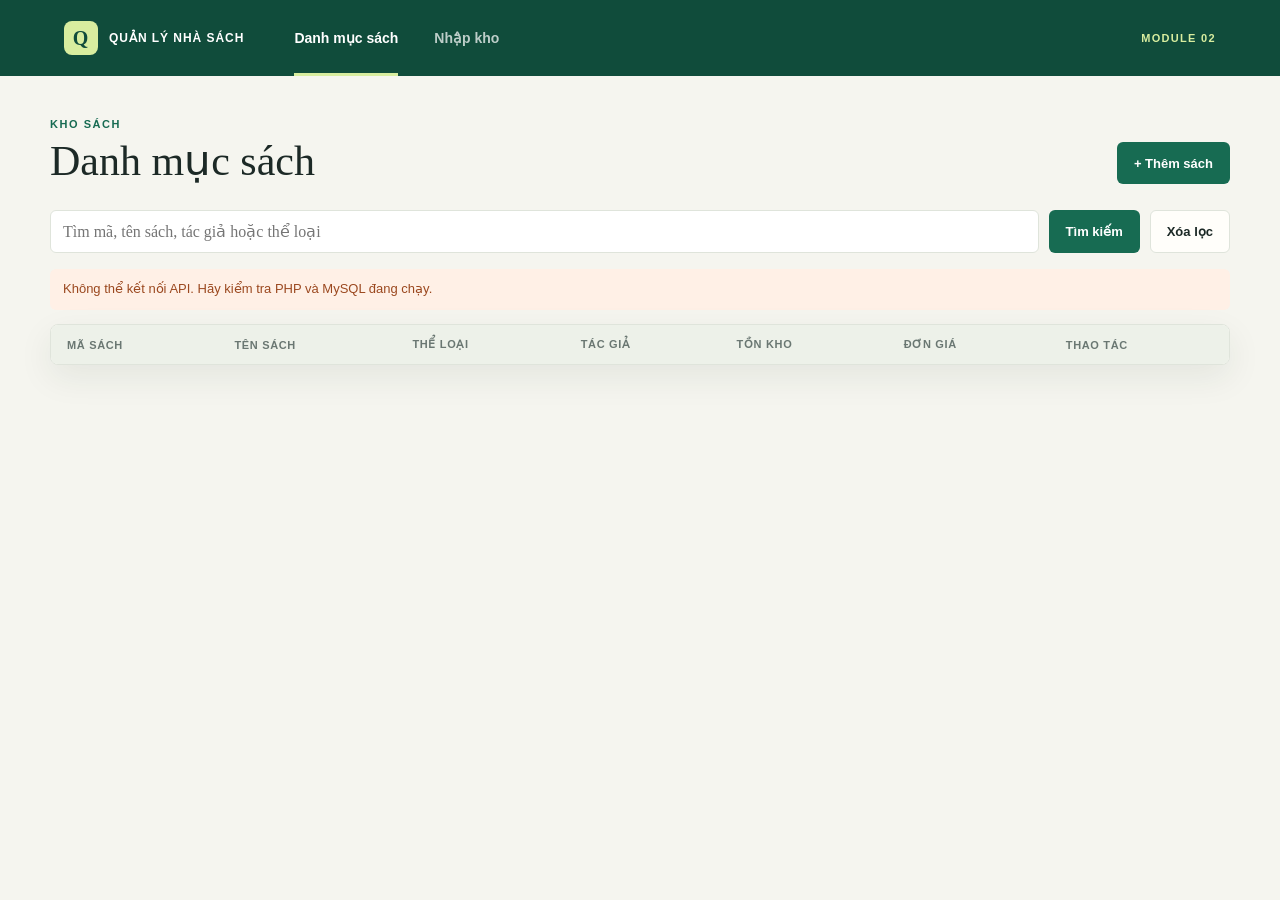
<file: Downloads/Quanlymuontrasach_Nguoi2_BookInventory/frontend/index.html>
<!doctype html>
<html lang="vi">
<head>
    <meta charset="UTF-8" />
    <meta name="viewport" content="width=device-width, initial-scale=1.0" />
    <title>Quản lý sách và nhập kho</title>
    <link rel="stylesheet" href="css/style.css" />
</head>
<body>
    <header class="topbar">
        <a class="brand" href="#/sach"><span class="brand-mark">Q</span><span>QUẢN LÝ NHÀ SÁCH</span></a>
        <nav class="main-nav" aria-label="Chức năng">
            <button class="nav-item active" data-route="/sach">Danh mục sách</button>
            <button class="nav-item" data-route="/nhapsach">Nhập kho</button>
        </nav>
        <span class="module-label">MODULE 02</span>
    </header>
    <main id="appContent" class="main-content"></main>
    <div id="loadingOverlay" class="loading-overlay" aria-live="polite"><span class="spinner"></span></div>
    <script src="js/api.js"></script>
    <script src="js/pages/sach.js"></script>
    <script src="js/pages/nhapsach.js"></script>
    <script src="js/app.js"></script>
</body>
</html>
</file>
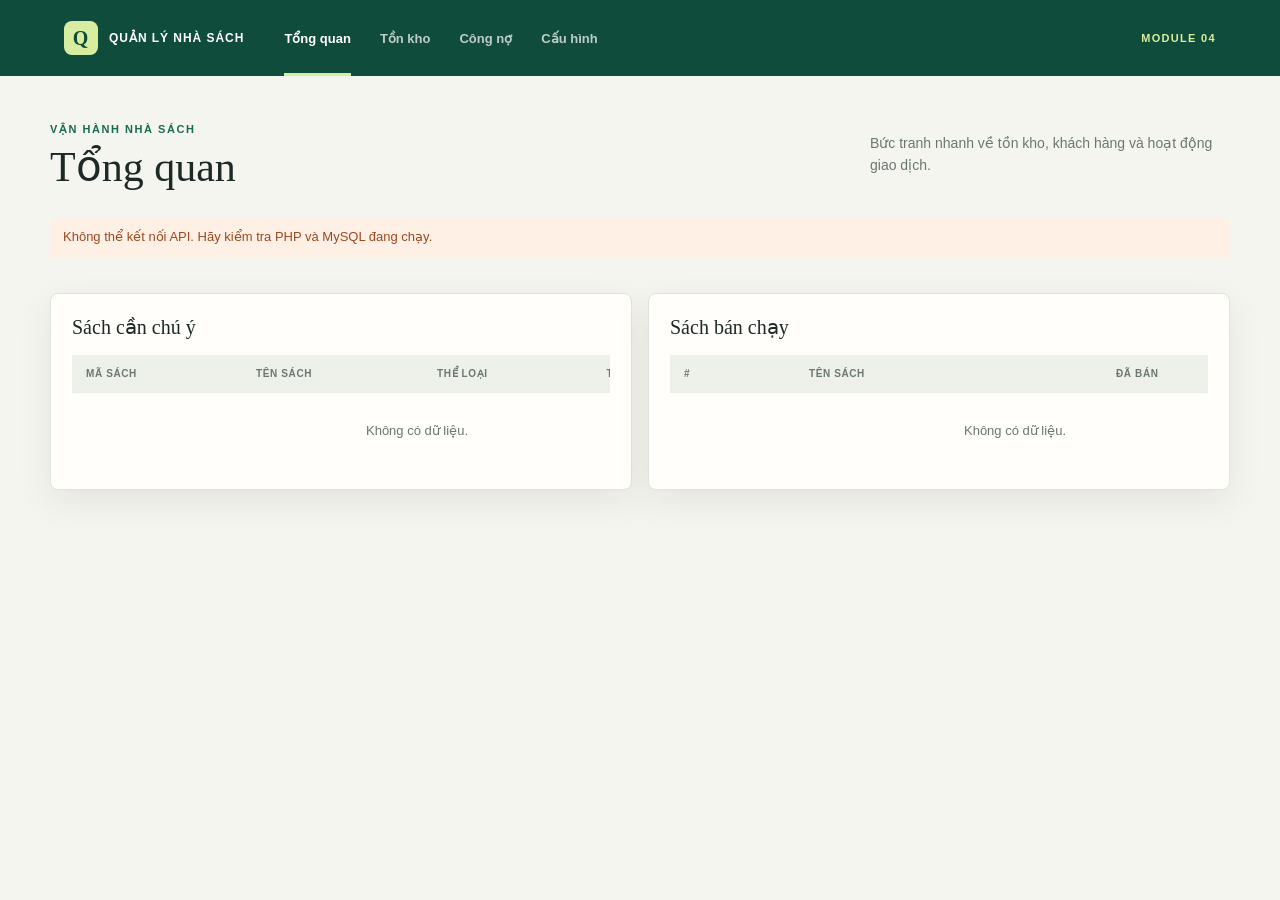
<file: Downloads/Quanlymuontrasach/Quanlymuontrasach_Nguoi4_ReportsSettings/frontend/index.html>
<!doctype html>
<html lang="vi">
<head>
    <meta charset="UTF-8" />
    <meta name="viewport" content="width=device-width, initial-scale=1.0" />
    <title>Báo cáo và cấu hình</title>
    <link rel="stylesheet" href="css/style.css" />
</head>
<body>
    <header class="topbar">
        <a class="brand" href="#/dashboard"><span class="brand-mark">Q</span><span>QUẢN LÝ NHÀ SÁCH</span></a>
        <nav class="main-nav" aria-label="Chức năng">
            <button class="nav-item active" data-route="/dashboard">Tổng quan</button>
            <button class="nav-item" data-route="/baocaoton">Tồn kho</button>
            <button class="nav-item" data-route="/baocaocongno">Công nợ</button>
            <button class="nav-item" data-route="/cauhinh">Cấu hình</button>
        </nav>
        <span class="module-label">MODULE 04</span>
    </header>
    <main id="appContent" class="main-content"></main>
    <div id="loadingOverlay" class="loading-overlay" aria-live="polite"><span class="spinner"></span></div>
    <script src="js/api.js"></script>
    <script src="js/pages/dashboard.js"></script>
    <script src="js/pages/baocao.js"></script>
    <script src="js/pages/cauhinh.js"></script>
    <script src="js/app.js"></script>
</body>
</html>
</file>
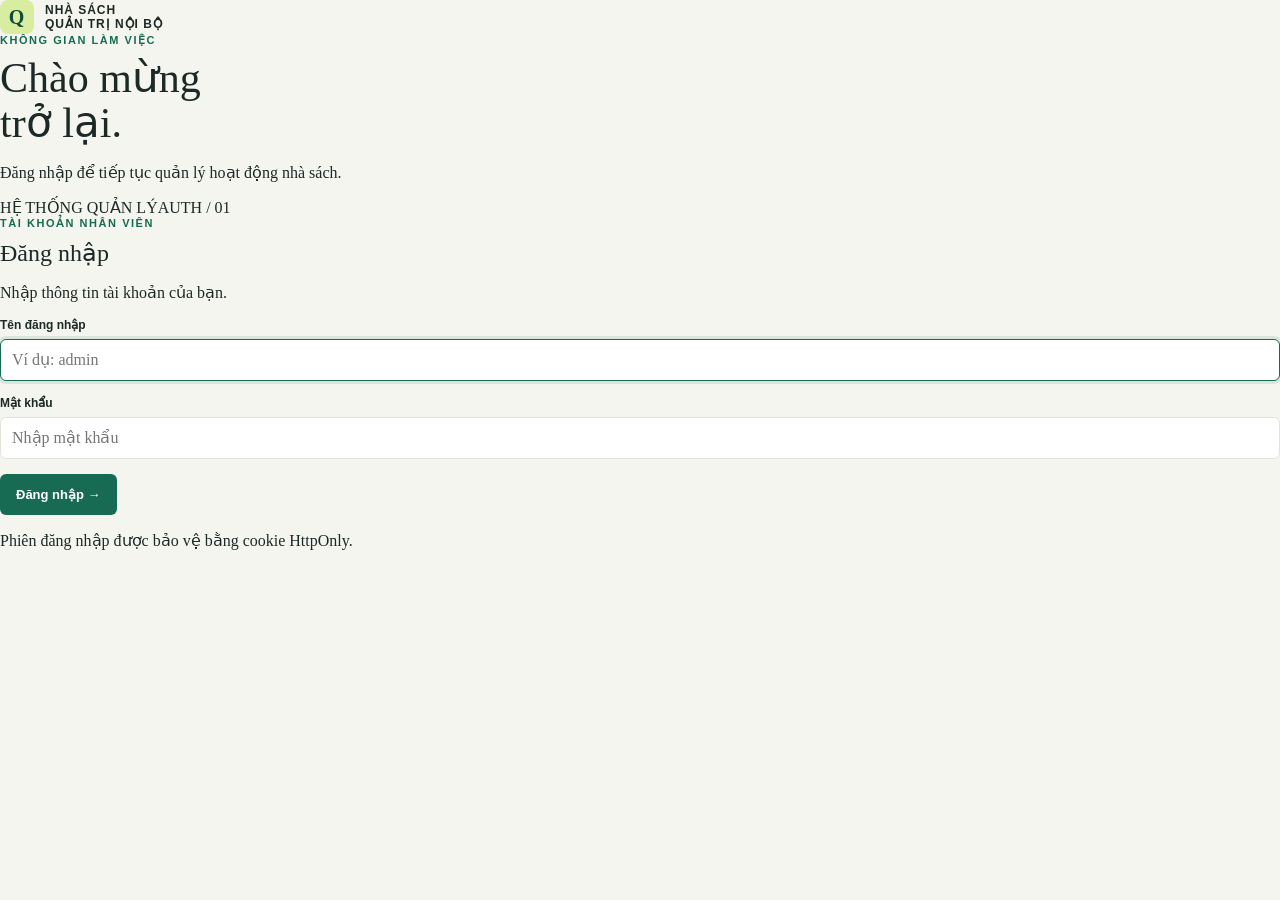
<file: frontend/login.html>
<!doctype html>
<html lang="vi">
<head>
    <meta charset="UTF-8" />
    <meta name="viewport" content="width=device-width, initial-scale=1.0" />
    <meta name="description" content="Đăng nhập hệ thống quản lý nhà sách" />
    <title>Đăng nhập | Quản lý nhà sách</title>
    <link rel="stylesheet" href="css/style.css" />
</head>
<body class="login-page">
    <main class="login-layout">
        <section class="login-story">
            <a class="brand" href="login.html"><span class="brand-mark">Q</span><span>NHÀ SÁCH<br />QUẢN TRỊ NỘI BỘ</span></a>
            <div class="story-copy">
                <p class="eyebrow">Không gian làm việc</p>
                <h1>Chào mừng<br />trở lại.</h1>
                <p>Đăng nhập để tiếp tục quản lý hoạt động nhà sách.</p>
            </div>
            <div class="story-foot"><span>HỆ THỐNG QUẢN LÝ</span><span>AUTH / 01</span></div>
        </section>
        <section class="login-panel">
            <div class="login-form-wrap">
                <p class="eyebrow">Tài khoản nhân viên</p>
                <h2>Đăng nhập</h2>
                <p class="muted">Nhập thông tin tài khoản của bạn.</p>
                <div id="loginError" class="alert error" hidden></div>
                <form id="loginForm">
                    <div class="form-group"><label for="username">Tên đăng nhập</label><input id="username" name="username" autocomplete="username" required autofocus placeholder="Ví dụ: admin" /></div>
                    <div class="form-group"><label for="password">Mật khẩu</label><input id="password" name="password" type="password" autocomplete="current-password" required placeholder="Nhập mật khẩu" /></div>
                    <button id="loginButton" class="btn btn-primary btn-full" type="submit">Đăng nhập <span aria-hidden="true">→</span></button>
                </form>
                <p class="form-caption">Phiên đăng nhập được bảo vệ bằng cookie HttpOnly.</p>
            </div>
        </section>
    </main>
    <script src="js/api.js"></script>
    <script src="js/login.js"></script>
</body>
</html>
</file>
<file: Downloads/Quanlymuontrasach_Nguoi2_BookInventory/frontend/css/style.css>
:root {
    color-scheme: light;
    --ink: #1c2926;
    --muted: #6a7772;
    --paper: #f5f5ef;
    --surface: #fffefa;
    --line: #dfe4db;
    --green: #176b52;
    --green-dark: #104c3b;
    --lime: #d8ed9f;
    --red: #b43d36;
    --shadow: 0 12px 34px rgba(25, 52, 42, .08);
}

* { box-sizing: border-box; }
body { margin: 0; background: var(--paper); color: var(--ink); font-family: Georgia, 'Times New Roman', serif; }
button, input, select { font: inherit; }
button { cursor: pointer; }
.topbar { min-height: 76px; padding: 0 clamp(18px, 5vw, 72px); display: flex; align-items: center; gap: 36px; background: var(--green-dark); color: white; }
.brand { display: flex; align-items: center; gap: 11px; color: inherit; text-decoration: none; font: 700 12px/1.2 Arial, sans-serif; letter-spacing: .08em; white-space: nowrap; }
.brand-mark { width: 34px; height: 34px; display: grid; place-items: center; background: var(--lime); color: var(--green-dark); font: 700 20px Georgia, serif; border-radius: 8px; }
.main-nav { height: 76px; display: flex; gap: 8px; align-items: stretch; }
.nav-item { position: relative; padding: 0 14px; border: 0; background: transparent; color: rgba(255,255,255,.72); font: 600 14px Arial, sans-serif; }
.nav-item.active { color: white; }
.nav-item.active::after { position: absolute; content: ''; height: 3px; background: var(--lime); left: 14px; right: 14px; bottom: 0; }
.module-label { margin-left: auto; color: var(--lime); font: 700 11px Arial, sans-serif; letter-spacing: .12em; }
.main-content { width: min(1180px, calc(100% - 40px)); margin: 42px auto 72px; }
.page-heading { display: flex; align-items: end; justify-content: space-between; gap: 20px; margin: 0 0 26px; }
.eyebrow { margin: 0 0 9px; color: var(--green); font: 700 11px Arial, sans-serif; letter-spacing: .14em; text-transform: uppercase; }
h1 { margin: 0; font-size: clamp(30px, 4vw, 42px); font-weight: 500; line-height: 1.08; }
h2, h3 { margin: 0; font-weight: 500; }
.heading-note { max-width: 380px; color: var(--muted); font: 14px/1.6 Arial, sans-serif; }
.toolbar { display: flex; gap: 10px; margin-bottom: 16px; }
.search-field { flex: 1; min-width: 150px; }
input, select { width: 100%; min-height: 43px; padding: 10px 12px; border: 1px solid var(--line); border-radius: 6px; background: white; color: var(--ink); outline: none; }
input:focus, select:focus { border-color: var(--green); box-shadow: 0 0 0 3px rgba(23,107,82,.12); }
.btn { min-height: 42px; border: 1px solid transparent; border-radius: 6px; padding: 0 16px; font: 700 13px Arial, sans-serif; }
.btn-primary { background: var(--green); color: white; }
.btn-primary:hover { background: var(--green-dark); }
.btn-quiet { border-color: var(--line); background: var(--surface); color: var(--ink); }
.btn-danger { color: var(--red); border-color: #ebc9c5; background: #fff8f6; }
.btn-small { min-height: 32px; padding: 0 10px; font-size: 12px; }
.panel { overflow: hidden; border: 1px solid var(--line); border-radius: 8px; background: var(--surface); box-shadow: var(--shadow); }
.table-wrap { overflow-x: auto; }
table { width: 100%; min-width: 760px; border-collapse: collapse; text-align: left; }
th { padding: 13px 16px; background: #edf1e9; color: var(--muted); font: 700 11px Arial, sans-serif; letter-spacing: .06em; text-transform: uppercase; }
td { padding: 14px 16px; border-top: 1px solid #e9ece5; font: 14px/1.45 Arial, sans-serif; vertical-align: middle; }
.primary-cell { font-weight: 700; }
.sub-cell { display: block; margin-top: 3px; color: var(--muted); font-size: 12px; }
.pill { display: inline-block; padding: 5px 9px; border-radius: 99px; background: #f0f2ec; font: 700 12px Arial, sans-serif; white-space: nowrap; }
.pill.low { background: #fff0e6; color: #9b481f; }
.pill.clear { background: #e6f4e9; color: #176b52; }
.actions { display: flex; gap: 7px; }
.empty-state { padding: 36px 16px; text-align: center; color: var(--muted); font: 14px Arial, sans-serif; }
.workspace-grid { display: grid; grid-template-columns: minmax(0, 1.05fr) minmax(280px, .95fr); gap: 18px; margin-bottom: 22px; }
.section-panel { padding: 22px; }
.section-title { margin-bottom: 18px; font-size: 21px; }
.form-group { margin-bottom: 15px; }
.form-group label { display: block; margin-bottom: 7px; font: 700 12px Arial, sans-serif; }
.form-row { display: grid; grid-template-columns: repeat(2, minmax(0,1fr)); gap: 12px; }
.rule-list { display: grid; gap: 12px; margin: 0; padding: 0; list-style: none; }
.rule-list li { display: flex; justify-content: space-between; gap: 12px; padding-bottom: 11px; border-bottom: 1px solid var(--line); font: 13px/1.45 Arial, sans-serif; }
.rule-list li:last-child { border-bottom: 0; }
.rule-list span { color: var(--muted); }
.rule-list strong { text-align: right; }
.alert { margin-bottom: 14px; padding: 11px 13px; border-radius: 6px; font: 13px/1.45 Arial, sans-serif; }
.alert[hidden] { display: none; }
.alert.success { background: #e6f4e9; color: #176b52; }
.alert.error { background: #fff0e6; color: #9b481f; }
.modal-overlay { position: fixed; inset: 0; z-index: 10; display: grid; place-items: center; padding: 18px; background: rgba(16, 35, 29, .52); }
.modal { width: min(580px, 100%); max-height: 90vh; overflow-y: auto; border-radius: 8px; background: var(--surface); box-shadow: 0 24px 80px rgba(0,0,0,.22); }
.modal-header, .modal-footer { display: flex; align-items: center; justify-content: space-between; padding: 17px 21px; border-bottom: 1px solid var(--line); }
.modal-header h2 { font-size: 22px; }
.modal-body { padding: 20px 21px 5px; }
.modal-footer { justify-content: end; gap: 9px; border-top: 1px solid var(--line); border-bottom: 0; }
.icon-button { width: 32px; height: 32px; border: 0; border-radius: 5px; background: #edf1e9; color: var(--ink); font-size: 23px; line-height: 1; }
.loading-overlay { position: fixed; inset: 0; z-index: 20; display: none; place-items: center; background: rgba(245,245,239,.65); }
.loading-overlay.show { display: grid; }
.spinner { width: 35px; height: 35px; border: 3px solid #cbd8ca; border-top-color: var(--green); border-radius: 50%; animation: spin .7s linear infinite; }
@keyframes spin { to { transform: rotate(360deg); } }
@media (max-width: 760px) {
    .topbar { min-height: unset; flex-wrap: wrap; gap: 12px; padding-top: 14px; }
    .brand { margin-right: auto; }
    .main-nav { order: 3; width: 100%; height: 50px; }
    .nav-item { flex: 1; padding: 0 8px; }
    .nav-item.active::after { left: 8px; right: 8px; }
    .module-label { margin-left: 0; }
    .main-content { width: min(100% - 28px, 1180px); margin-top: 28px; }
    .page-heading { display: block; }
    .heading-note { margin-top: 12px; }
    .toolbar { flex-wrap: wrap; }
    .workspace-grid { grid-template-columns: 1fr; }
    .section-panel { padding: 17px; }
}
@media (max-width: 440px) {
    .form-row { grid-template-columns: 1fr; gap: 0; }
    .btn { padding: 0 12px; }
}
</file>
<file: Downloads/Quanlymuontrasach/Quanlymuontrasach_Nguoi4_ReportsSettings/frontend/css/style.css>
:root {
    color-scheme: light;
    --ink: #1c2926;
    --muted: #6a7772;
    --paper: #f5f5ef;
    --surface: #fffefa;
    --line: #dfe4db;
    --green: #176b52;
    --green-dark: #104c3b;
    --lime: #d8ed9f;
    --orange: #c4552d;
    --red: #b43d36;
    --shadow: 0 12px 34px rgba(25, 52, 42, .08);
}
* { box-sizing: border-box; }
body { margin: 0; background: var(--paper); color: var(--ink); font-family: Georgia, 'Times New Roman', serif; }
button, input, select { font: inherit; }
button { cursor: pointer; }
.topbar { min-height: 76px; padding: 0 clamp(18px, 5vw, 72px); display: flex; align-items: center; gap: 28px; background: var(--green-dark); color: white; }
.brand { display: flex; align-items: center; gap: 11px; color: inherit; text-decoration: none; font: 700 12px Arial, sans-serif; letter-spacing: .08em; white-space: nowrap; }
.brand-mark { width: 34px; height: 34px; display: grid; place-items: center; background: var(--lime); color: var(--green-dark); font: 700 20px Georgia, serif; border-radius: 8px; }
.main-nav { height: 76px; display: flex; gap: 5px; align-items: stretch; }
.nav-item { position: relative; padding: 0 12px; border: 0; background: transparent; color: rgba(255,255,255,.72); font: 600 13px Arial, sans-serif; white-space: nowrap; }
.nav-item.active { color: white; }
.nav-item.active::after { position: absolute; content: ''; height: 3px; background: var(--lime); left: 12px; right: 12px; bottom: 0; }
.module-label { margin-left: auto; color: var(--lime); font: 700 11px Arial, sans-serif; letter-spacing: .12em; }
.main-content { width: min(1180px, calc(100% - 40px)); margin: 42px auto 72px; }
.page-heading { display: flex; align-items: end; justify-content: space-between; gap: 20px; margin: 0 0 26px; }
.eyebrow { margin: 0 0 9px; color: var(--green); font: 700 11px Arial, sans-serif; letter-spacing: .14em; text-transform: uppercase; }
h1 { margin: 0; font-size: clamp(30px, 4vw, 42px); font-weight: 500; line-height: 1.08; }
h2, h3 { margin: 0; font-weight: 500; }
.heading-note { max-width: 360px; color: var(--muted); font: 14px/1.6 Arial, sans-serif; }
.panel { overflow: hidden; border: 1px solid var(--line); border-radius: 8px; background: var(--surface); box-shadow: var(--shadow); }
.panel-pad { padding: 21px; }
.panel-title { margin-bottom: 16px; font-size: 20px; }
.metrics-grid { display: grid; grid-template-columns: repeat(3, minmax(0,1fr)); gap: 13px; margin-bottom: 20px; }
.metric { min-height: 125px; padding: 18px; border: 1px solid var(--line); border-radius: 8px; background: var(--surface); box-shadow: var(--shadow); }
.metric-label { color: var(--muted); font: 700 11px Arial, sans-serif; letter-spacing: .08em; text-transform: uppercase; }
.metric-value { display: block; margin-top: 13px; color: var(--green-dark); font-size: 30px; line-height: 1; }
.metric-note { display: block; margin-top: 8px; color: var(--muted); font: 12px Arial, sans-serif; }
.content-grid { display: grid; grid-template-columns: 1fr 1fr; gap: 16px; }
.toolbar { display: flex; align-items: center; gap: 9px; flex-wrap: wrap; margin-bottom: 16px; }
input, select { min-height: 42px; padding: 9px 11px; border: 1px solid var(--line); border-radius: 6px; background: white; color: var(--ink); outline: none; }
input:focus, select:focus { border-color: var(--green); box-shadow: 0 0 0 3px rgba(23,107,82,.12); }
.filter-select { min-width: 130px; }
.btn { min-height: 41px; border: 1px solid transparent; border-radius: 6px; padding: 0 15px; font: 700 13px Arial, sans-serif; }
.btn-primary { background: var(--green); color: white; }
.btn-primary:hover { background: var(--green-dark); }
.btn-quiet { border-color: var(--line); background: var(--surface); color: var(--ink); }
.btn:disabled { cursor: not-allowed; opacity: .55; }
.table-wrap { overflow-x: auto; }
table { width: 100%; min-width: 690px; border-collapse: collapse; text-align: left; }
th { padding: 13px 14px; background: #edf1e9; color: var(--muted); font: 700 10px Arial, sans-serif; letter-spacing: .06em; text-transform: uppercase; white-space: nowrap; }
td { padding: 13px 14px; border-top: 1px solid #e9ece5; font: 13px/1.45 Arial, sans-serif; vertical-align: middle; }
.empty-state { padding: 30px 14px; text-align: center; color: var(--muted); font: 13px Arial, sans-serif; }
.pill { display: inline-block; padding: 5px 9px; border-radius: 99px; background: #f0f2ec; font: 700 12px Arial, sans-serif; white-space: nowrap; }
.pill.alert { background: #fff0e6; color: #9b481f; }
.pill.good { background: #e6f4e9; color: var(--green); }
.settings-grid { display: grid; grid-template-columns: 1fr 1fr; gap: 15px; }
.form-group { margin-bottom: 15px; }
.form-group label { display: block; margin-bottom: 7px; font: 700 12px Arial, sans-serif; }
.form-group input { width: 100%; }
.form-help { display: block; margin-top: 6px; color: var(--muted); font: 12px/1.45 Arial, sans-serif; }
.alert { margin-bottom: 15px; padding: 11px 13px; border-radius: 6px; font: 13px/1.45 Arial, sans-serif; }
.alert[hidden] { display: none; }
.alert.success { background: #e6f4e9; color: var(--green); }
.alert.error { background: #fff0e6; color: #9b481f; }
.loading-overlay { position: fixed; inset: 0; z-index: 20; display: none; place-items: center; background: rgba(245,245,239,.65); }
.loading-overlay.show { display: grid; }
.spinner { width: 35px; height: 35px; border: 3px solid #cbd8ca; border-top-color: var(--green); border-radius: 50%; animation: spin .7s linear infinite; }
@keyframes spin { to { transform: rotate(360deg); } }
@media (max-width: 820px) {
    .topbar { flex-wrap: wrap; gap: 10px; padding-top: 12px; }
    .brand { margin-right: auto; }
    .main-nav { order: 3; width: 100%; height: 49px; overflow-x: auto; }
    .nav-item { flex: 1; padding: 0 8px; }
    .nav-item.active::after { left: 8px; right: 8px; }
    .module-label { margin-left: 0; }
    .main-content { width: min(100% - 28px, 1180px); margin-top: 28px; }
    .metrics-grid { grid-template-columns: repeat(2, minmax(0,1fr)); }
    .content-grid { grid-template-columns: 1fr; }
    .page-heading { display: block; }
    .heading-note { margin-top: 12px; }
}
@media (max-width: 460px) {
    .metrics-grid { gap: 8px; }
    .metric { min-height: 110px; padding: 13px; }
    .metric-value { font-size: 25px; }
    .settings-grid { grid-template-columns: 1fr; gap: 0; }
}
</file>
<file: frontend/css/style.css>
:root {
    color-scheme: light;
    --ink: #1c2926;
    --muted: #6a7772;
    --paper: #f5f5ef;
    --surface: #fffefa;
    --line: #dfe4db;
    --green: #176b52;
    --green-dark: #104c3b;
    --lime: #d8ed9f;
    --orange: #c4552d;
    --red: #b43d36;
    --shadow: 0 12px 34px rgba(25, 52, 42, .08);
}
* { box-sizing: border-box; }
body { margin: 0; background: var(--paper); color: var(--ink); font-family: Georgia, 'Times New Roman', serif; }
button, input, select { font: inherit; }
button { cursor: pointer; }
.topbar { min-height: 76px; padding: 0 clamp(18px, 5vw, 72px); display: flex; align-items: center; gap: 28px; background: var(--green-dark); color: white; }
.brand { display: flex; align-items: center; gap: 11px; color: inherit; text-decoration: none; font: 700 12px Arial, sans-serif; letter-spacing: .08em; white-space: nowrap; }
.brand-mark { width: 34px; height: 34px; display: grid; place-items: center; background: var(--lime); color: var(--green-dark); font: 700 20px Georgia, serif; border-radius: 8px; }
.main-nav { height: 76px; display: flex; gap: 5px; align-items: stretch; }
.nav-item { position: relative; padding: 0 12px; border: 0; background: transparent; color: rgba(255,255,255,.72); font: 600 13px Arial, sans-serif; white-space: nowrap; }
.nav-item.active { color: white; }
.nav-item.active::after { position: absolute; content: ''; height: 3px; background: var(--lime); left: 12px; right: 12px; bottom: 0; }
.module-label { margin-left: auto; color: var(--lime); font: 700 11px Arial, sans-serif; letter-spacing: .12em; }
.main-content { width: min(1180px, calc(100% - 40px)); margin: 42px auto 72px; }
.page-heading { display: flex; align-items: end; justify-content: space-between; gap: 20px; margin: 0 0 26px; }
.eyebrow { margin: 0 0 9px; color: var(--green); font: 700 11px Arial, sans-serif; letter-spacing: .14em; text-transform: uppercase; }
h1 { margin: 0; font-size: clamp(30px, 4vw, 42px); font-weight: 500; line-height: 1.08; }
h2, h3 { margin: 0; font-weight: 500; }
.heading-note { max-width: 360px; color: var(--muted); font: 14px/1.6 Arial, sans-serif; }
.panel { overflow: hidden; border: 1px solid var(--line); border-radius: 8px; background: var(--surface); box-shadow: var(--shadow); }
.panel-pad { padding: 21px; }
.panel-title { margin-bottom: 16px; font-size: 20px; }
.metrics-grid { display: grid; grid-template-columns: repeat(3, minmax(0,1fr)); gap: 13px; margin-bottom: 20px; }
.metric { min-height: 125px; padding: 18px; border: 1px solid var(--line); border-radius: 8px; background: var(--surface); box-shadow: var(--shadow); }
.metric-label { color: var(--muted); font: 700 11px Arial, sans-serif; letter-spacing: .08em; text-transform: uppercase; }
.metric-value { display: block; margin-top: 13px; color: var(--green-dark); font-size: 30px; line-height: 1; }
.metric-note { display: block; margin-top: 8px; color: var(--muted); font: 12px Arial, sans-serif; }
.content-grid { display: grid; grid-template-columns: 1fr 1fr; gap: 16px; }
.toolbar { display: flex; align-items: center; gap: 9px; flex-wrap: wrap; margin-bottom: 16px; }
input, select { min-height: 42px; padding: 9px 11px; border: 1px solid var(--line); border-radius: 6px; background: white; color: var(--ink); outline: none; }
input:focus, select:focus { border-color: var(--green); box-shadow: 0 0 0 3px rgba(23,107,82,.12); }
.filter-select { min-width: 130px; }
.btn { min-height: 41px; border: 1px solid transparent; border-radius: 6px; padding: 0 15px; font: 700 13px Arial, sans-serif; }
.btn-primary { background: var(--green); color: white; }
.btn-primary:hover { background: var(--green-dark); }
.btn-quiet { border-color: var(--line); background: var(--surface); color: var(--ink); }
.btn:disabled { cursor: not-allowed; opacity: .55; }
.table-wrap { overflow-x: auto; }
table { width: 100%; min-width: 690px; border-collapse: collapse; text-align: left; }
th { padding: 13px 14px; background: #edf1e9; color: var(--muted); font: 700 10px Arial, sans-serif; letter-spacing: .06em; text-transform: uppercase; white-space: nowrap; }
td { padding: 13px 14px; border-top: 1px solid #e9ece5; font: 13px/1.45 Arial, sans-serif; vertical-align: middle; }
.empty-state { padding: 30px 14px; text-align: center; color: var(--muted); font: 13px Arial, sans-serif; }
.pill { display: inline-block; padding: 5px 9px; border-radius: 99px; background: #f0f2ec; font: 700 12px Arial, sans-serif; white-space: nowrap; }
.pill.alert { background: #fff0e6; color: #9b481f; }
.pill.good { background: #e6f4e9; color: var(--green); }
.settings-grid { display: grid; grid-template-columns: 1fr 1fr; gap: 15px; }
.form-group { margin-bottom: 15px; }
.form-group label { display: block; margin-bottom: 7px; font: 700 12px Arial, sans-serif; }
.form-group input { width: 100%; }
.form-help { display: block; margin-top: 6px; color: var(--muted); font: 12px/1.45 Arial, sans-serif; }
.alert { margin-bottom: 15px; padding: 11px 13px; border-radius: 6px; font: 13px/1.45 Arial, sans-serif; }
.alert[hidden] { display: none; }
.alert.success { background: #e6f4e9; color: var(--green); }
.alert.error { background: #fff0e6; color: #9b481f; }
.loading-overlay { position: fixed; inset: 0; z-index: 20; display: none; place-items: center; background: rgba(245,245,239,.65); }
.loading-overlay.show { display: grid; }
.spinner { width: 35px; height: 35px; border: 3px solid #cbd8ca; border-top-color: var(--green); border-radius: 50%; animation: spin .7s linear infinite; }
@keyframes spin { to { transform: rotate(360deg); } }
@media (max-width: 820px) {
    .topbar { flex-wrap: wrap; gap: 10px; padding-top: 12px; }
    .brand { margin-right: auto; }
    .main-nav { order: 3; width: 100%; height: 49px; overflow-x: auto; }
    .nav-item { flex: 1; padding: 0 8px; }
    .nav-item.active::after { left: 8px; right: 8px; }
    .module-label { margin-left: 0; }
    .main-content { width: min(100% - 28px, 1180px); margin-top: 28px; }
    .metrics-grid { grid-template-columns: repeat(2, minmax(0,1fr)); }
    .content-grid { grid-template-columns: 1fr; }
    .page-heading { display: block; }
    .heading-note { margin-top: 12px; }
}
@media (max-width: 460px) {
    .metrics-grid { gap: 8px; }
    .metric { min-height: 110px; padding: 13px; }
    .metric-value { font-size: 25px; }
    .settings-grid { grid-template-columns: 1fr; gap: 0; }
}
</file>
